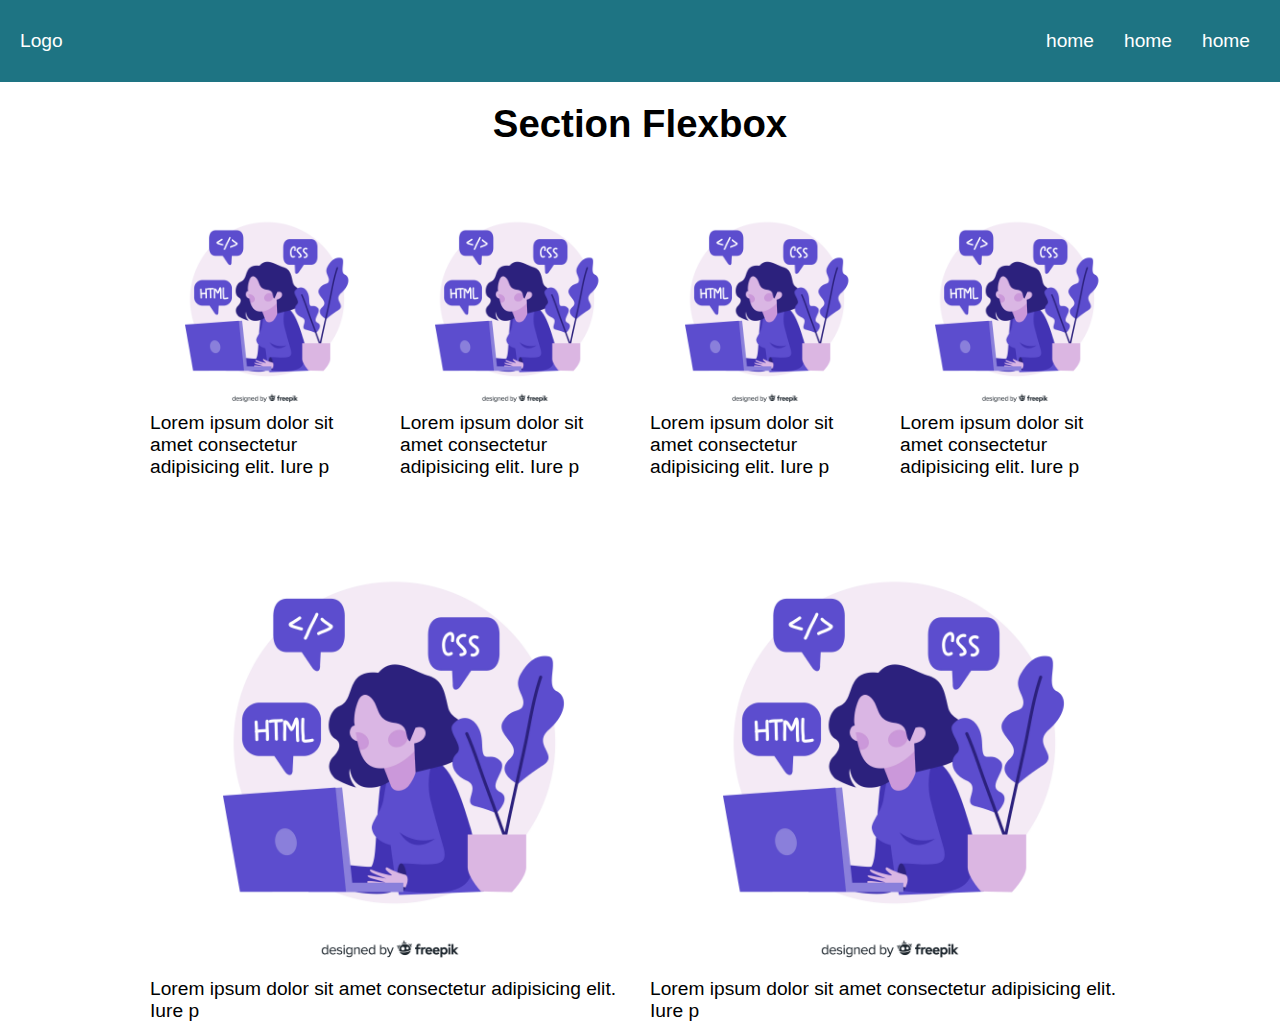
<file: Flexbox/index.html>
<!DOCTYPE html>
<html lang="en">
<head>
    <meta charset="UTF-8">
    <meta http-equiv="X-UA-Compatible" content="IE=edge">
    <meta name="viewport" content="width=device-width, initial-scale=1.0">
    <title>Document</title>
    <link rel="stylesheet" href="style.css">
</head>
<body>
    <header class="header">
        <a href="/">Logo</a>
        <nav>
            <ul class="menu">
                <li><a href="#">home</a></li>
                <li><a href="#">home</a></li>
                <li><a href="#">home</a></li>
            </ul>
        </nav>
    </header>
    <!--FLEXBOX-->
    <h1>Section Flexbox</h1>
    <section class="flexbox">
        <div>
            <img src="dev.jpeg.jpg" alt="img">
            <p>Lorem ipsum dolor sit amet consectetur adipisicing elit. Iure p</p>
        </div>
        <div>
            <img src="dev.jpeg.jpg" alt="img">
            <p>Lorem ipsum dolor sit amet consectetur adipisicing elit. Iure p</p>
        </div>
        <div>
            <img src="dev.jpeg.jpg" alt="img">
            <p>Lorem ipsum dolor sit amet consectetur adipisicing elit. Iure p</p>
        </div>
        <div>
            <img src="dev.jpeg.jpg" alt="img">
            <p>Lorem ipsum dolor sit amet consectetur adipisicing elit. Iure p</p>
        </div>
        <div>
            <img src="dev.jpeg.jpg" alt="img">
            <p>Lorem ipsum dolor sit amet consectetur adipisicing elit. Iure p</p>
        </div>
        <div>
            <img src="dev.jpeg.jpg" alt="img">
            <p>Lorem ipsum dolor sit amet consectetur adipisicing elit. Iure p</p>
        </div>
    </section>
</body>
</html>
</file>
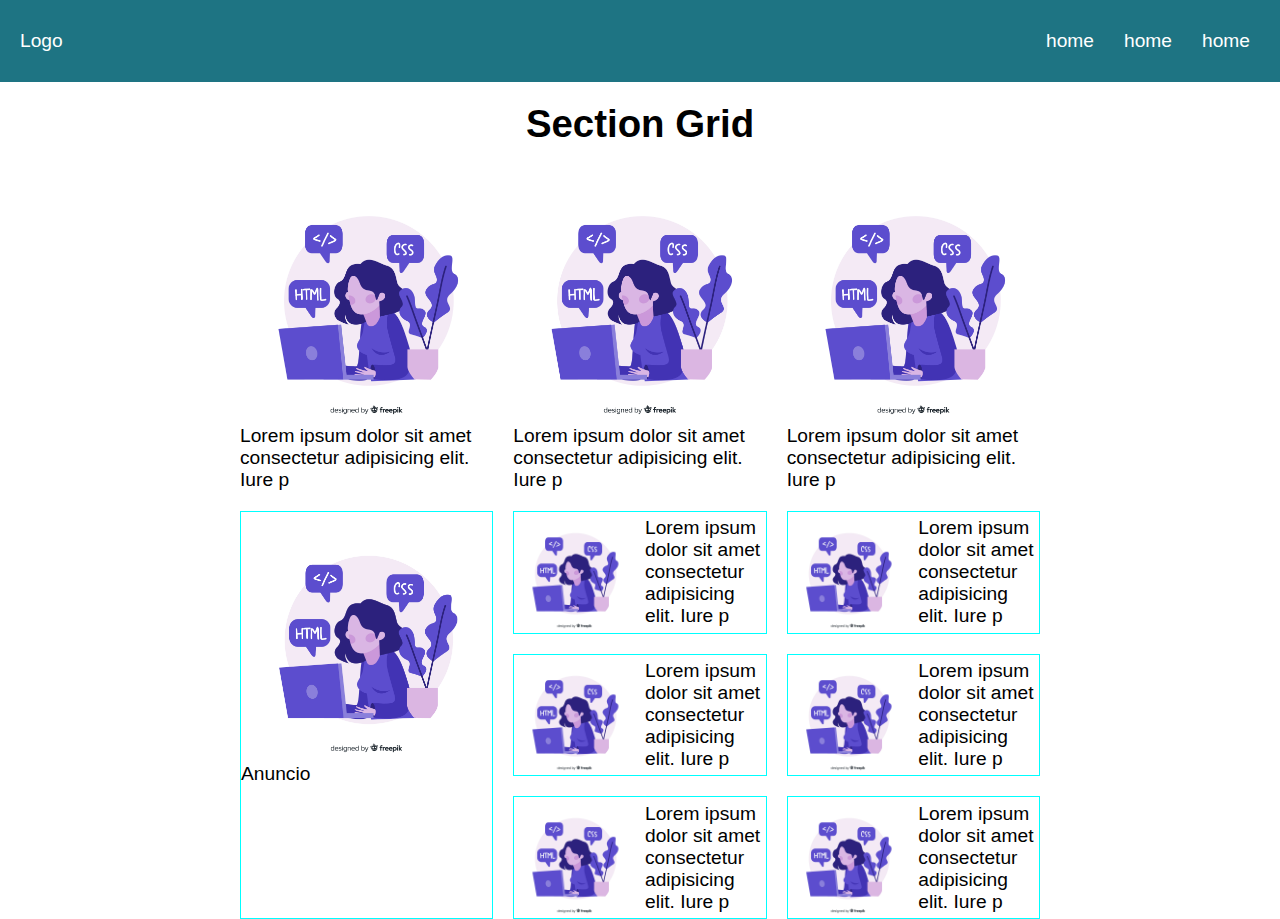
<file: Grid/grid1/index.html>
<!DOCTYPE html>
<html lang="en">
<head>
    <meta charset="UTF-8">
    <meta http-equiv="X-UA-Compatible" content="IE=edge">
    <meta name="viewport" content="width=device-width, initial-scale=1.0">
    <title>Document</title>
    <link rel="stylesheet" href="style.css">
</head>
<body>
    <header class="header">
        <a href="/">Logo</a>
        <nav>
            <ul class="menu">
                <li><a href="#">home</a></li>
                <li><a href="#">home</a></li>
                <li><a href="#">home</a></li>
            </ul>
        </nav>
    </header>
    <!--GRID-->
    <h1>Section Grid</h1>
    <section class="grid1">
        <div>
            <img src="dev.jpeg.jpg" alt="img">
            <p>Lorem ipsum dolor sit amet consectetur adipisicing elit. Iure p</p>
        </div>
        <div>
            <img src="dev.jpeg.jpg" alt="img">
            <p>Lorem ipsum dolor sit amet consectetur adipisicing elit. Iure p</p>
        </div>
        <div>
            <img src="dev.jpeg.jpg" alt="img">
            <p>Lorem ipsum dolor sit amet consectetur adipisicing elit. Iure p</p>
        </div>
        <div>
            <img src="dev.jpeg.jpg" alt="img">
            <p>Lorem ipsum dolor sit amet consectetur adipisicing elit. Iure p</p>
        </div>
        <div>
            <img src="dev.jpeg.jpg" alt="img">
            <p>Lorem ipsum dolor sit amet consectetur adipisicing elit. Iure p</p>
        </div>
        <div>
            <img src="dev.jpeg.jpg" alt="img">
            <p>Lorem ipsum dolor sit amet consectetur adipisicing elit. Iure p</p>
        </div>
        <div>
            <img src="dev.jpeg.jpg" alt="img">
            <p>Lorem ipsum dolor sit amet consectetur adipisicing elit. Iure p</p>
        </div>
        <div>
            <img src="dev.jpeg.jpg" alt="img">
            <p>Lorem ipsum dolor sit amet consectetur adipisicing elit. Iure p</p>
        </div>
        <div>
            <img src="dev.jpeg.jpg" alt="img">
            <p>Lorem ipsum dolor sit amet consectetur adipisicing elit. Iure p</p>
        </div>
        <div class="anuncio">
            <img src="dev.jpeg.jpg" alt="img">
            <p>Anuncio</p>
        </div>
    </section>
</body>
</html>
</file>
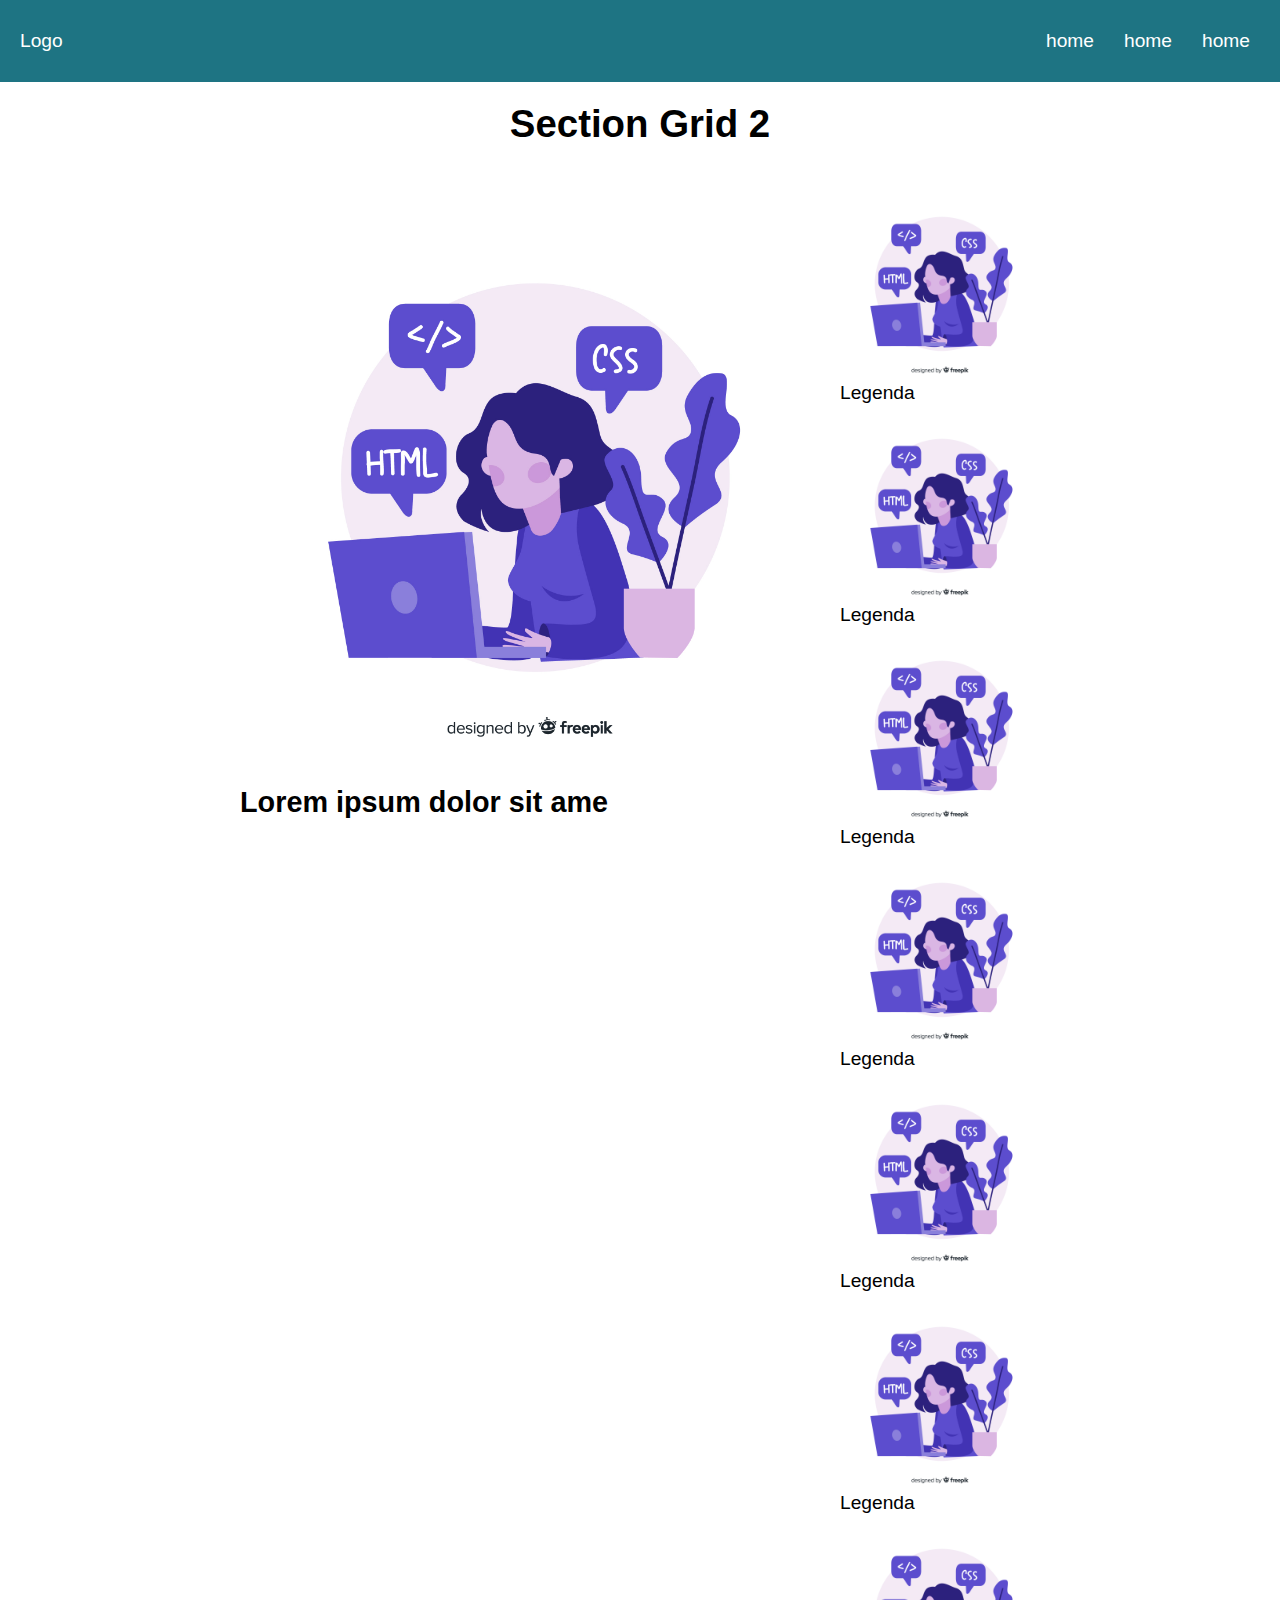
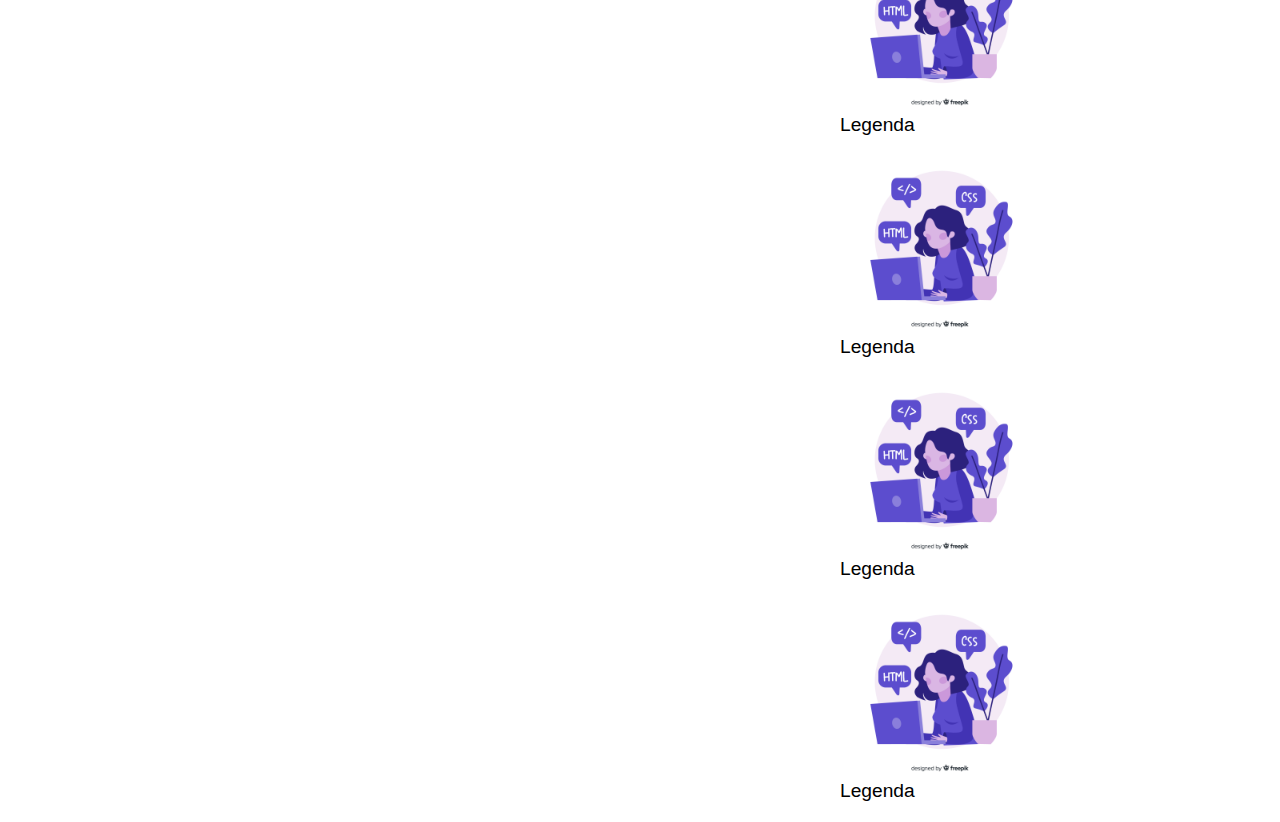
<file: Grid/grid2/index.html>
<!DOCTYPE html>
<html lang="en">
<head>
    <meta charset="UTF-8">
    <meta http-equiv="X-UA-Compatible" content="IE=edge">
    <meta name="viewport" content="width=device-width, initial-scale=1.0">
    <title>Document</title>
    <link rel="stylesheet" href="style.css">
</head>
<body>
    <header class="header">
        <a href="/">Logo</a>
        <nav>
            <ul class="menu">
                <li><a href="#">home</a></li>
                <li><a href="#">home</a></li>
                <li><a href="#">home</a></li>
            </ul>
        </nav>
    </header>
    <!--GRID-->
    <h1>Section Grid 2</h1>
    <section class="grid2">
        <div class="video">
            <img src="dev.jpeg.jpg" alt="img">
            <h2>Lorem ipsum dolor sit ame</h2>
        </div>
        <div class="sideBar">
            <div>
                <img src="dev.jpeg.jpg" alt="img">
                <p>Legenda</p>
            </div>
            <div>
                <img src="dev.jpeg.jpg" alt="img">
                <p>Legenda</p>
            </div>
            <div>
                <img src="dev.jpeg.jpg" alt="img">
                <p>Legenda</p>
            </div>
            <div>
                <img src="dev.jpeg.jpg" alt="img">
                <p>Legenda</p>
            </div>
            <div>
                <img src="dev.jpeg.jpg" alt="img">
                <p>Legenda</p>
            </div>
            <div>
                <img src="dev.jpeg.jpg" alt="img">
                <p>Legenda</p>
            </div>
            <div>
                <img src="dev.jpeg.jpg" alt="img">
                <p>Legenda</p>
            </div>
            <div>
                <img src="dev.jpeg.jpg" alt="img">
                <p>Legenda</p>
            </div>
            <div>
                <img src="dev.jpeg.jpg" alt="img">
                <p>Legenda</p>
            </div>
            <div>
                <img src="dev.jpeg.jpg" alt="img">
                <p>Legenda</p>
            </div>
                
        </div>    
            
       
    </section>
</body>
</html>
</file>
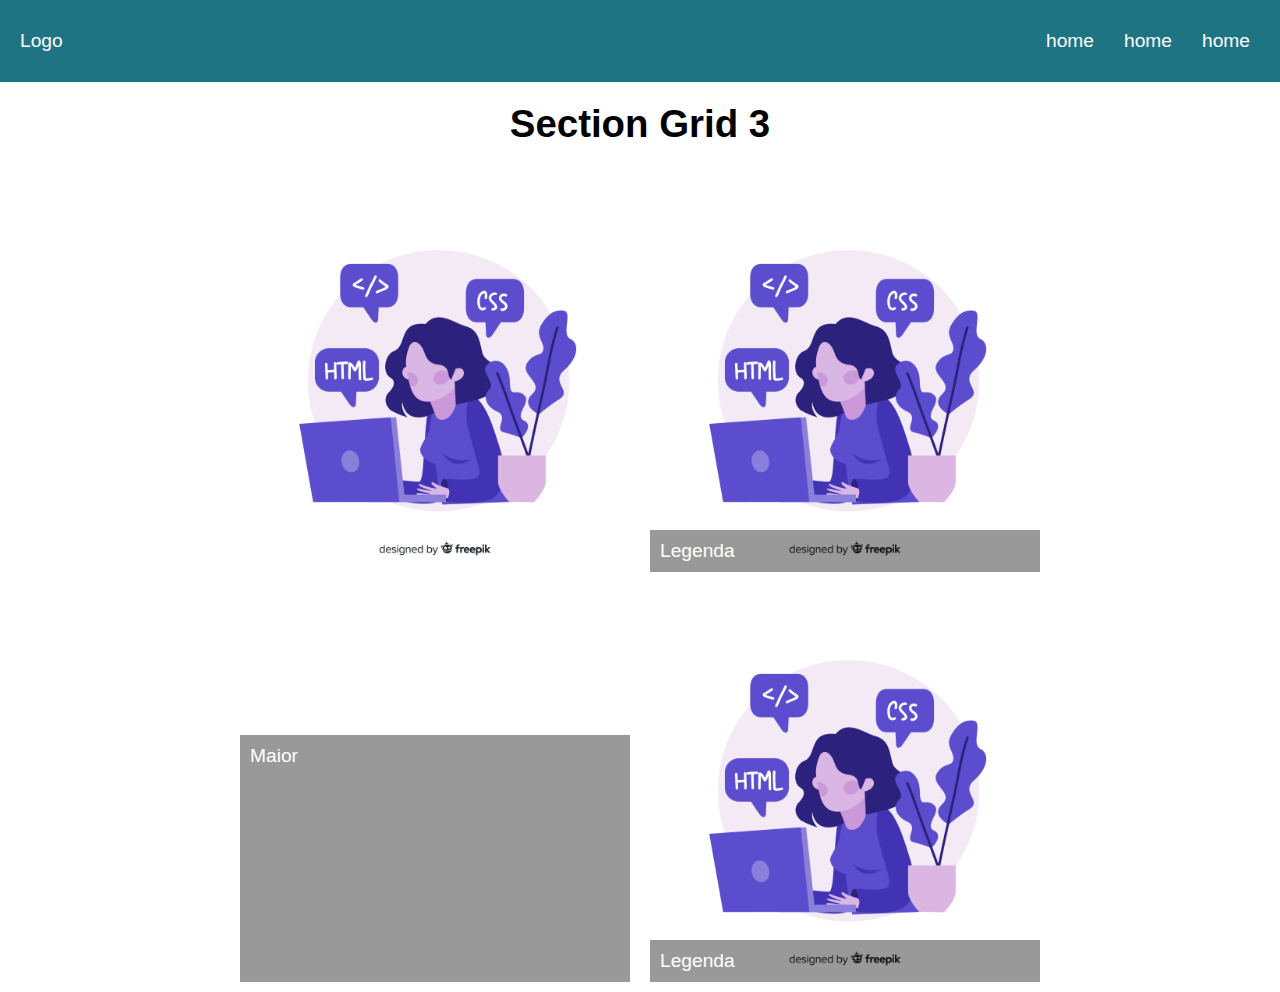
<file: Grid/grid3/index.html>
<!DOCTYPE html>
<html lang="en">
<head>
    <meta charset="UTF-8">
    <meta http-equiv="X-UA-Compatible" content="IE=edge">
    <meta name="viewport" content="width=device-width, initial-scale=1.0">
    <title>Document</title>
    <link rel="stylesheet" href="style.css">
</head>
<body>
    <header class="header">
        <a href="/">Logo</a>
        <nav>
            <ul class="menu">
                <li><a href="#">home</a></li>
                <li><a href="#">home</a></li>
                <li><a href="#">home</a></li>
            </ul>
        </nav>
    </header>
    <!--GRID-->
    <h1>Section Grid 3</h1>
    <section class="grid3">
        <div class="grid3-item">
            <img src="dev.jpeg.jpg" alt="img">
            <p>Maior</p>
        </div>
        <div class="grid3-item" >
            <img src="dev.jpeg.jpg" alt="img">
            <p>Legenda</p>
        </div>
        <div class="grid3-item">
            <img src="dev.jpeg.jpg" alt="img">
            <p>Legenda</p>
        </div>
    </section>
</body>
</html>
</file>
<file: Flexbox/style.css>
body , 
ul , 
li, 
p{
    margin: 0px;
    padding: 0px;
    list-style: none;
    font-size: 1.2rem;
    font-family: Arial, Helvetica, sans-serif;
}
a{
    text-decoration: none;
    color: #fff;
}
header{
    background-color: rgb(30, 116, 131);
    display: flex; 
    flex-wrap: wrap; /*útil quando a tela diminuir, vai deixar um elemento em baixo do outro*/
    align-items: center; /*deixa os itens alinhados no centro*/
    justify-content: space-between; /*espaço entre os elementos do header*/
    padding: 20px;
}
.menu{
    display: flex;
}
.menu li {
    margin-left: 10px; /*espaço entre os itens do menu*/
}
.menu li a{
    display: block;
    padding: 10px;
}
h1{
    text-align: center;
    margin-top: 20px;
}
img{
    max-width: 100%;
    display: block;
}
.flexbox{
    display: flex; /*deixa o um do item do lado do outro*/
    flex-wrap: wrap;
    max-width: 1000px;
    margin: 0 auto;
}
.flexbox > div{
    flex: 1 1 200px; /*img sempre com base de 200px, se nao tiver 200px quebra*/
    margin: 10px;
}
</file>
<file: Grid/grid1/style.css>
body , 
ul , 
li, 
p{
    margin: 0px;
    padding: 0px;
    list-style: none;
    font-size: 1.2rem;
    font-family: Arial, Helvetica, sans-serif;
}
a{
    text-decoration: none;
    color: #fff;
}
header{
    background-color: rgb(30, 116, 131);
    display: flex; 
    flex-wrap: wrap; /*útil quando a tela diminuir, vai deixar um elemento em baixo do outro*/
    align-items: center; /*deixa os itens alinhados no centro*/
    justify-content: space-between; /*espaço entre os elementos do header*/
    padding: 20px;
}
.menu{
    display: flex;
}
.menu li {
    margin-left: 10px; /*espaço entre os itens do menu*/
}
.menu li a{
    display: block;
    padding: 10px;
}
h1{
    text-align: center;
    margin-top: 20px;
}
img{
    max-width: 100%;
    display: block;
}
.grid1{
    display: grid;
    grid-template-columns: 1fr 1fr 1fr; /*divisao das colunas*/
    max-width: 800px;
    margin: 0 auto;
    grid-gap: 20px ; /*espaçamento entre os itens*/
}
.grid1 > div:nth-child(n + 4){  /*seleciona a partir da 4 div pra frente*/
    border:1px solid aqua;
    display: grid;
    grid-template-columns: 1fr 1fr; /*divisao das colunas*/
    grid-gap: 10px ; /*espaçamento entre os itens*/
    align-items: center;
}
.grid1 > div.anuncio{
    grid-column: 1; /*posiciona a img na primeira coluna da grid*/
    grid-row:  2 / 5; /*a img fica a partir da seguinda linha até a quinta linha da grid*/
    display: block; /*faz a img ficar do tamanho das img de cima*/
   
}
/*modo responsivo*/
@media (max-width: 600px){
    .grid1{
        grid-template-columns: 1fr 1fr ; /*divisao das colunas*/
    }
    .grid1 > div:nth-child(n + 4){
        display: block;
    }
    .grid1 > div.anuncio{
        grid-column: auto;
        grid-row: auto;
    }
}
</file>
<file: Grid/grid2/style.css>
body , 
ul , 
li, 
p{
    margin: 0px;
    padding: 0px;
    list-style: none;
    font-size: 1.2rem;
    font-family: Arial, Helvetica, sans-serif;
}
a{
    text-decoration: none;
    color: #fff;
}
header{
    background-color: rgb(30, 116, 131);
    display: flex; 
    flex-wrap: wrap; /*útil quando a tela diminuir, vai deixar um elemento em baixo do outro*/
    align-items: center; /*deixa os itens alinhados no centro*/
    justify-content: space-between; /*espaço entre os elementos do header*/
    padding: 20px;
}
.menu{
    display: flex;
}
.menu li {
    margin-left: 10px; /*espaço entre os itens do menu*/
}
.menu li a{
    display: block;
    padding: 10px;
}
h1{
    text-align: center;
    margin-top: 20px;
}
img{
    max-width: 100%;
    display: block;
}
.grid2{
    display: grid;
    margin: 0 auto;
    grid-template-columns:  1fr 200px;
    grid-gap: 20px;
    padding: 10px;
    max-width: 800px;
}
.sideBar{
    margin-bottom: 10px;
}
/*modo responsivo*/
@media (max-width: 600px){
    .grid2{
        grid-template-columns:  1fr;
    }
    .sideBar{
        display: flex;
        overflow: scroll;
    }
    .sideBar > div{
        flex: 1 0 200px;
        margin: 0 10px;
    }
}
</file>
<file: Grid/grid3/style.css>
body , 
ul , 
li, 
p{
    margin: 0px;
    padding: 0px;
    list-style: none;
    font-size: 1.2rem;
    font-family: Arial, Helvetica, sans-serif;
}
a{
    text-decoration: none;
    color: #fff;
}
header{
    background-color: rgb(30, 116, 131);
    display: flex; 
    flex-wrap: wrap; /*útil quando a tela diminuir, vai deixar um elemento em baixo do outro*/
    align-items: center; /*deixa os itens alinhados no centro*/
    justify-content: space-between; /*espaço entre os elementos do header*/
    padding: 20px;
}
.menu{
    display: flex;
}
.menu li {
    margin-left: 10px; /*espaço entre os itens do menu*/
}
.menu li a{
    display: block;
    padding: 10px;
}
h1{
    text-align: center;
    margin-top: 20px;
}
img{
    max-width: 100%;
    display: block;
}
.grid3{
    display: grid;
    grid-template-columns: repeat(2, 1fr ); /*repetindo 2 colunas*/
    grid-gap: 20px;
    max-width: 800px;
    margin:  0 auto;
    padding: 10px;
}
.grid3-item:nth-child(1){
    grid-row: 1/3;
}
.grid3-item{
    display: grid;
}
.grid3-item img{
    grid-column: 1;
    grid-row: 1/3;
}
.grid3-item p{
    background-color: rgba(0, 0, 0, 0.40);
    color: #fff;
    grid-column: 1;
    padding: 10px;
    grid-row: 2/3;
}
</file>
